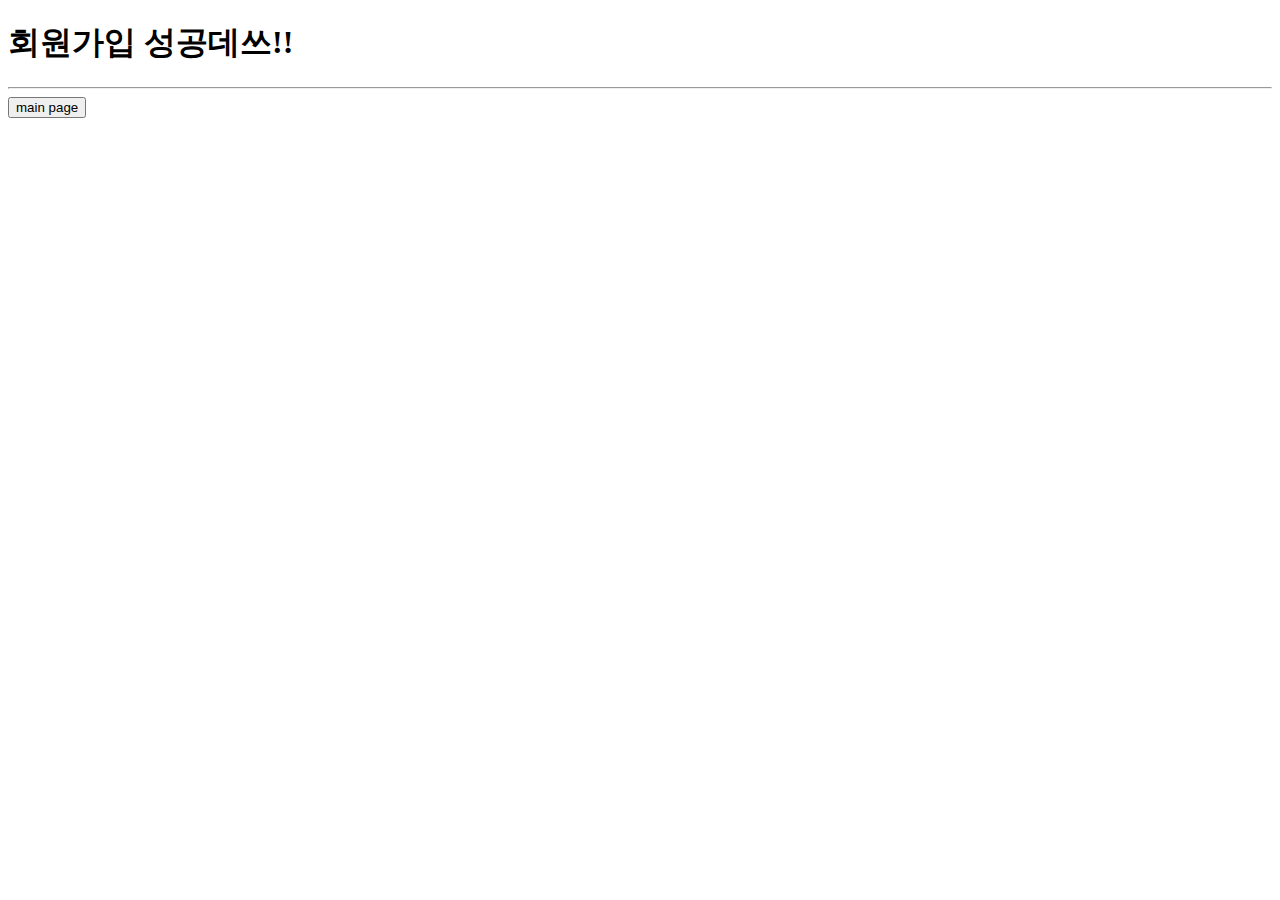
<file: templates/check.html>
<!DOCTYPE html>
<html>
    <head></head>
    <body>
        <h1>회원가입 성공데쓰!!</h1>
        <hr>
        <!--<img src="./static/image/check.png" style="width: 100px; height: 100px;">-->
        <button onClick="location.href='/'">main page</button>
    </body>
</html>
</file>
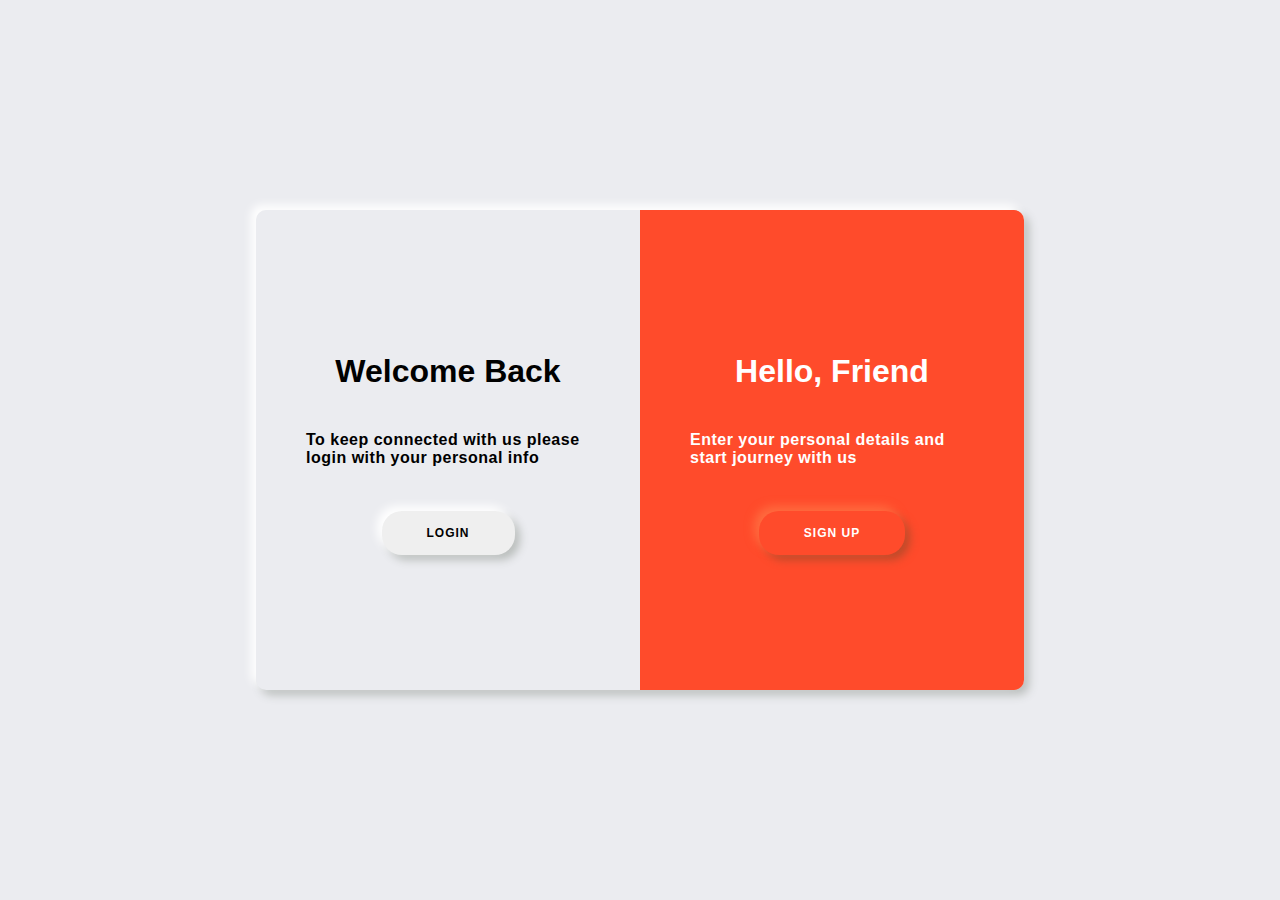
<file: templates/main.html>
<!DOCTYPE html>
<html lang="en">
<head>
    <meta charset="UTF-8">
    <link rel="stylesheet" href="/static/css/main.css" type="text/css">
    <title>voice login</title>
</head>
<body>
    <!--<script type="text/javascript" src="{{ url_for('static', filename='js/main.js') }}"></script>-->
    <div class="wrapper">
        <div class="container">
          <div class="sign-in-container">
              <h1>Welcome Back</h1>
              <p>To keep connected with us please login with your personal info</p>
              <button class="signin" onClick="location.href='login'">Login</button>
          </div>
          <div class="sign-up-container">
            <h1>Hello, Friend</h1>
            <p>Enter your personal details and start journey with us</p>
            <button class="signup" onClick="location.href='signup'">Sign Up</button>
          </div>
        </div>
      </div>
</body>
</html>
</file>
<file: static/css/main.css>
@import url("https://cdnjs.cloudflare.com/ajax/libs/font-awesome/4.7.0/css/font-awesome.css");

* {
  box-sizing: border-box;
}
body {
  font-family: "Montserrat", sans-serif;
  margin: 0;
  padding: 0;
}
.wrapper {
  width: 100%;
  height: 100vh;
  display: flex;
  justify-content: center;
  align-items: center;
  background: #ebecf0;
  overflow: hidden;
}
.container {
  border-radius: 10px;
  box-shadow: -5px -5px 10px #fff, 5px 5px 10px #babebc;
  position: absolute;
  width: 768px;
  min-height: 480px;
  overflow: hidden;
}
form {
  background: #ebecf0;
  display: flex;
  flex-direction: column;
  padding: 0 50px;
  height: 100%;
  justify-content: center;
  align-items: center;
}
form input {
  background: #eee;
  padding: 16px;
  margin: 8px 0;
  width: 85%;
  border: 0;
  outline: none;
  border-radius: 20px;
  box-shadow: inset 7px 2px 10px #babebc, inset -5px -5px 12px #fff;
}
button {
  border-radius: 20px;
  border: none;
  outline: none;
  font-size: 12px;
  font-weight: bold;
  padding: 15px 45px;
  margin: 14px;
  letter-spacing: 1px;
  text-transform: uppercase;
  cursor: pointer;
  transition: transform 80ms ease-in;
}
.signin {
  box-shadow: -5px -5px 10px #fff, 5px 5px 8px #babebc;
}
.signin:active {
  box-shadow: inset 1px 1px 2px #babebc, inset -1px -1px 2px #fff;
}
.signup {
  background-color: #ff4b2b;
  color: #fff;
  box-shadow: -5px -5px 10px #ff6b3f, 5px 5px 8px #bf4b2b;
}
.signup:active{
  background-color: #ff4b2b;
  color: #fff;
  box-shadow: inset 1px 1px 2px #bf4b2b, inset -1px -1px 2px #ff6b3f;
}
.sign-in-container {
  display: flex;
  flex-direction: column;
  padding: 0 50px;
  position: absolute;
  justify-content: center;
  align-items: center;
  left: 0;
  width: 50%;
  height: 100%;
  transition: all 0.5s;
}
.sign-up-container {
  display: flex;
  flex-direction: column;
  padding: 0 50px;
  justify-content: center;
  align-items: center;
  position: absolute;
  right: 0;
  width: 50%;
  height: 100%;
  background-color: #ff4b2b;
  color: #fff;
  transition: all 0.5s;
}
.container.right-panel-active .sign-in-container {
  transform: translateX(100%);
  opacity: 0;
}
.container.right-panel-active .sign-up-container {
  transform: translateX(100%);
  opacity: 1;
  z-index: 2;
}

p {
  font-size: 16px;
  font-weight: bold;
  letter-spacing: 0.5px;
  margin: 20px 0 30px;
}
span {
  font-size: 12px;
  color: #000;
  letter-spacing: 0.5px;
  margin-bottom: 10px;
}
</file>
